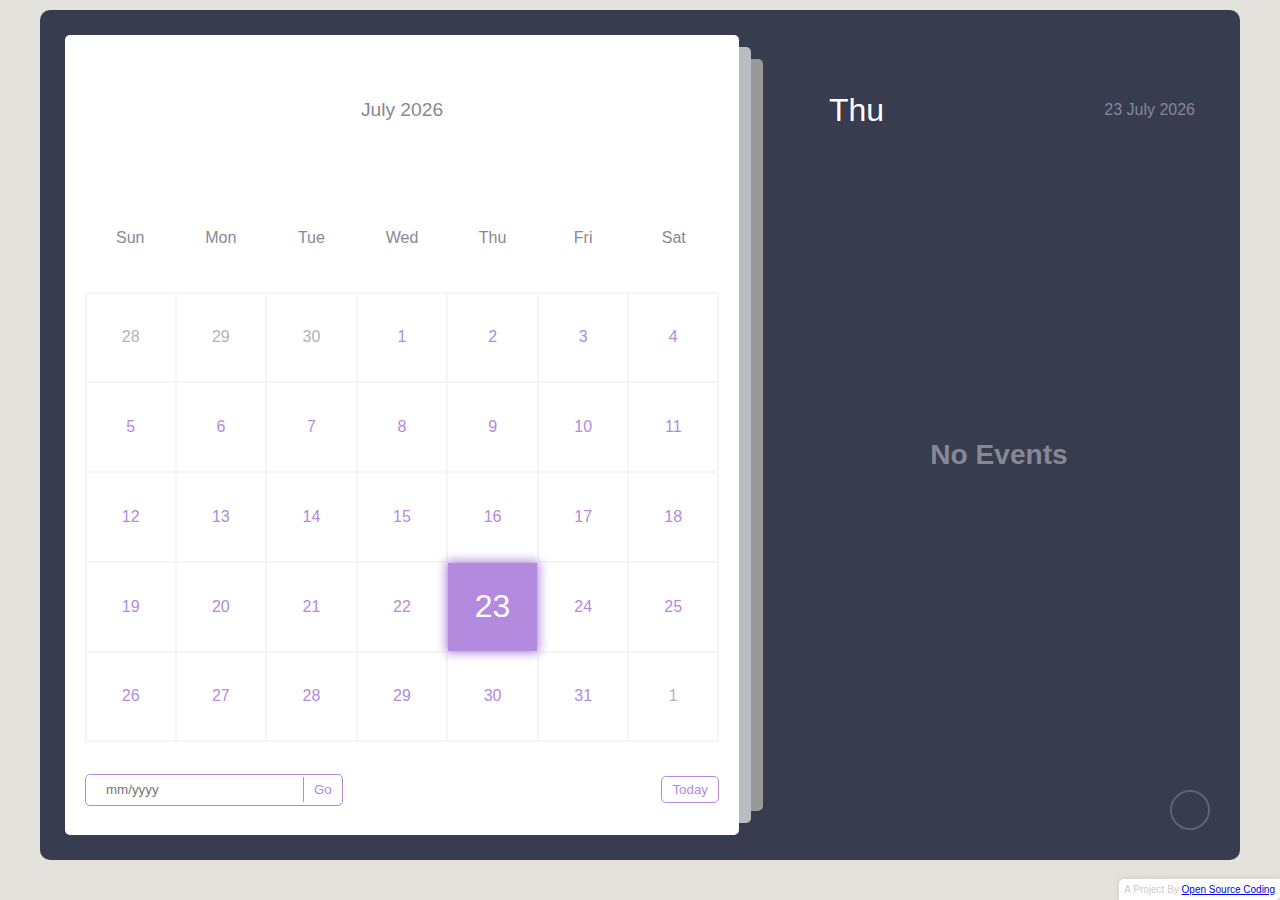
<file: calender.html>
<!DOCTYPE html>
<html lang="en">
  <head>
    <meta charset="UTF-8" />
    <meta http-equiv="X-UA-Compatible" content="IE=edge" />
    <meta name="viewport" content="width=device-width, initial-scale=1.0" />
    <meta
      name="keywords"
      content="calendar, events, reminders, javascript, html, css, open source coding"
    />
    <link
      rel="stylesheet"
      href="https://cdnjs.cloudflare.com/ajax/libs/font-awesome/6.2.0/css/all.min.css"
      integrity="sha512-xh6O/CkQoPOWDdYTDqeRdPCVd1SpvCA9XXcUnZS2FmJNp1coAFzvtCN9BmamE+4aHK8yyUHUSCcJHgXloTyT2A=="
      crossorigin="anonymous"
      referrerpolicy="no-referrer"
    />
    <link rel="stylesheet" href="css/style.css" />
    <title>Calendar with Events</title>
  </head>
  <body>
    <div class="container">
      <div class="left">
        <div class="calendar">
          <div class="month">
            <i class="fas fa-angle-left prev"></i>
            <div class="date">december 2015</div>
            <i class="fas fa-angle-right next"></i>
          </div>
          <div class="weekdays">
            <div>Sun</div>
            <div>Mon</div>
            <div>Tue</div>
            <div>Wed</div>
            <div>Thu</div>
            <div>Fri</div>
            <div>Sat</div>
          </div>
          <div class="days"></div>
          <div class="goto-today">
            <div class="goto">
              <input type="text" placeholder="mm/yyyy" class="date-input" />
              <button class="goto-btn">Go</button>
            </div>
            <button class="today-btn">Today</button>
          </div>
        </div>
      </div>
      <div class="right">
        <div class="today-date">
          <div class="event-day">wed</div>
          <div class="event-date">12th december 2022</div>
        </div>
        <div class="events"></div>
        <div class="add-event-wrapper">
          <div class="add-event-header">
            <div class="title">Add Event</div>
            <i class="fas fa-times close"></i>
          </div>
          <div class="add-event-body">
            <div class="add-event-input">
              <input type="text" placeholder="Event Name" class="event-name" />
            </div>
            <div class="add-event-input">
              <input 
                type="text"
                placeholder="Enter Event Description"
                class="event-description"
              />
            </div>
            <div class="add-event-input">
              <input 
                type="url"
                placeholder="Enter Event URL"
                class="event-url"
              />
            </div>
            <div class="add-event-input">
              <input
                type="text"
                placeholder="Event Time From"
                class="event-time-from"
              />
            </div>
            <div class="add-event-input">
              <input
                type="text"
                placeholder="Event Time To"
                class="event-time-to"
              />
            </div>
          </div>
          <div class="add-event-footer">
            <button class="add-event-btn">Add Event</button>
          </div>
        </div>
      </div>
      <button class="add-event">
        <i class="fas fa-plus"></i>
      </button>
    </div>



    <script src="js/script.js"></script>
  </body>
</html>
</file>
<file: css/style.css>
:root {
    --primary-clr: #b38add;
  }
  * {
    margin: 0;
    padding: 0;
    box-sizing: border-box;
    font-family: "Poppins", sans-serif;
  }
  /* nice scroll bar */
  ::-webkit-scrollbar {
    width: 5px;
  }
  ::-webkit-scrollbar-track {
    background: #f5f5f5;
    border-radius: 50px;
  }
  ::-webkit-scrollbar-thumb {
    background: var(--primary-clr);
    border-radius: 50px;
  }
  
  body {
    position: relative;
    min-height: 100vh;
    display: flex;
    align-items: center;
    justify-content: center;
    padding-bottom: 30px;
    background-color: #e2e1dc;
  }
  .container {
    position: relative;
    width: 1200px;
    min-height: 850px;
    margin: 0 auto;
    padding: 5px;
    color: #fff;
    display: flex;
  
    border-radius: 10px;
    background-color: #373c4f;
  }
  .left {
    width: 60%;
    padding: 20px;
  }
  .calendar {
    position: relative;
    width: 100%;
    height: 100%;
    display: flex;
    flex-direction: column;
    flex-wrap: wrap;
    justify-content: space-between;
    color: #878895;
    border-radius: 5px;
    background-color: #fff;
  }
  /* set after behind the main element */
  .calendar::before,
  .calendar::after {
    content: "";
    position: absolute;
    top: 50%;
    left: 100%;
    width: 12px;
    height: 97%;
    border-radius: 0 5px 5px 0;
    background-color: #d3d4d6d7;
    transform: translateY(-50%);
  }
  .calendar::before {
    height: 94%;
    left: calc(100% + 12px);
    background-color: rgb(153, 153, 153);
  }
  .calendar .month {
    width: 100%;
    height: 150px;
    display: flex;
    align-items: center;
    justify-content: space-between;
    padding: 0 50px;
    font-size: 1.2rem;
    font-weight: 500;
    text-transform: capitalize;
  }
  .calendar .month .prev,
  .calendar .month .next {
    cursor: pointer;
  }
  .calendar .month .prev:hover,
  .calendar .month .next:hover {
    color: var(--primary-clr);
  }
  .calendar .weekdays {
    width: 100%;
    height: 100px;
    display: flex;
    align-items: center;
    justify-content: space-between;
    padding: 0 20px;
    font-size: 1rem;
    font-weight: 500;
    text-transform: capitalize;
  }
  .weekdays div {
    width: 14.28%;
    height: 100%;
    display: flex;
    align-items: center;
    justify-content: center;
  }
  .calendar .days {
    width: 100%;
    display: flex;
    flex-wrap: wrap;
    justify-content: space-between;
    padding: 0 20px;
    font-size: 1rem;
    font-weight: 500;
    margin-bottom: 20px;
  }
  .calendar .days .day {
    width: 14.28%;
    height: 90px;
    display: flex;
    align-items: center;
    justify-content: center;
    cursor: pointer;
    color: var(--primary-clr);
    border: 1px solid #f5f5f5;
  }
  .calendar .days .day:nth-child(7n + 1) {
    border-left: 2px solid #f5f5f5;
  }
  .calendar .days .day:nth-child(7n) {
    border-right: 2px solid #f5f5f5;
  }
  .calendar .days .day:nth-child(-n + 7) {
    border-top: 2px solid #f5f5f5;
  }
  .calendar .days .day:nth-child(n + 29) {
    border-bottom: 2px solid #f5f5f5;
  }
  
  .calendar .days .day:not(.prev-date, .next-date):hover {
    color: #fff;
    background-color: var(--primary-clr);
  }
  .calendar .days .prev-date,
  .calendar .days .next-date {
    color: #b3b3b3;
  }
  .calendar .days .active {
    position: relative;
    font-size: 2rem;
    color: #fff;
    background-color: var(--primary-clr);
  }
  .calendar .days .active::before {
    content: "";
    position: absolute;
    top: 0;
    left: 0;
    width: 100%;
    height: 100%;
    box-shadow: 0 0 10px 2px var(--primary-clr);
  }
  .calendar .days .today {
    font-size: 2rem;
  }
  .calendar .days .event {
    position: relative;
  }
  .calendar .days .event::after {
    content: "";
    position: absolute;
    bottom: 10%;
    left: 50%;
    width: 75%;
    height: 6px;
    border-radius: 30px;
    transform: translateX(-50%);
    background-color: var(--primary-clr);
  }
  .calendar .days .day:hover.event::after {
    background-color: #fff;
  }
  .calendar .days .active.event::after {
    background-color: #fff;
    bottom: 20%;
  }
  .calendar .days .active.event {
    padding-bottom: 10px;
  }
  .calendar .goto-today {
    width: 100%;
    height: 50px;
    display: flex;
    align-items: center;
    justify-content: space-between;
    gap: 5px;
    padding: 0 20px;
    margin-bottom: 20px;
    color: var(--primary-clr);
  }
  .calendar .goto-today .goto {
    display: flex;
    align-items: center;
    border-radius: 5px;
    overflow: hidden;
    border: 1px solid var(--primary-clr);
  }
  .calendar .goto-today .goto input {
    width: 100%;
    height: 30px;
    outline: none;
    border: none;
    border-radius: 5px;
    padding: 0 20px;
    color: var(--primary-clr);
    border-radius: 5px;
  }
  .calendar .goto-today button {
    padding: 5px 10px;
    border: 1px solid var(--primary-clr);
    border-radius: 5px;
    background-color: transparent;
    cursor: pointer;
    color: var(--primary-clr);
  }
  .calendar .goto-today button:hover {
    color: #fff;
    background-color: var(--primary-clr);
  }
  .calendar .goto-today .goto button {
    border: none;
    border-left: 1px solid var(--primary-clr);
    border-radius: 0;
  }
  .container .right {
    position: relative;
    width: 40%;
    min-height: 100%;
    padding: 20px 0;
  }
  
  .right .today-date {
    width: 100%;
    height: 50px;
    display: flex;
    flex-wrap: wrap;
    gap: 10px;
    align-items: center;
    justify-content: space-between;
    padding: 0 40px;
    padding-left: 70px;
    margin-top: 50px;
    margin-bottom: 20px;
    text-transform: capitalize;
  }
  .right .today-date .event-day {
    font-size: 2rem;
    font-weight: 500;
  }
  .right .today-date .event-date {
    font-size: 1rem;
    font-weight: 400;
    color: #878895;
  }
  .events {
    width: 100%;
    height: 100%;
    max-height: 600px;
    overflow-x: hidden;
    overflow-y: auto;
    display: flex;
    flex-direction: column;
    padding-left: 4px;
  }
  .events .event {
    position: relative;
    width: 95%;
    min-height: 70px;
    display: flex;
    justify-content: center;
    flex-direction: column;
    gap: 5px;
    padding: 0 20px;
    padding-left: 50px;
    color: #fff;
    background: linear-gradient(90deg, #3f4458, transparent);
    cursor: pointer;
  }
  /* even event */
  .events .event:nth-child(even) {
    background: transparent;
  }
  .events .event:hover {
    background: linear-gradient(90deg, var(--primary-clr), transparent);
  }
  .events .event .title {
    display: flex;
    align-items: center;
    pointer-events: none;
  }
  .events .event .title .event-title {
    font-size: 1rem;
    font-weight: 400;
    margin-left: 20px;
  }
  .events .event i {
    color: var(--primary-clr);
    font-size: 0.5rem;
  }
  .events .event:hover i {
    color: #fff;
  }
  .events .event .event-time {
    font-size: 0.8rem;
    font-weight: 400;
    color: #878895;
    margin-left: 15px;
    pointer-events: none;
  }
  .events .event:hover .event-time {
    color: #fff;
  }
  /* add tick in event after */
  .events .event::after {
    content: "✓";
    position: absolute;
    top: 50%;
    right: 0;
    font-size: 3rem;
    line-height: 1;
    display: none;
    align-items: center;
    justify-content: center;
    opacity: 0.3;
    color: var(--primary-clr);
    transform: translateY(-50%);
  }
  .events .event:hover::after {
    display: flex;
  }
  .add-event {
    position: absolute;
    bottom: 30px;
    right: 30px;
    width: 40px;
    height: 40px;
    display: flex;
    align-items: center;
    justify-content: center;
    font-size: 1rem;
    color: #878895;
    border: 2px solid #878895;
    opacity: 0.5;
    border-radius: 50%;
    background-color: transparent;
    cursor: pointer;
  }
  .add-event:hover {
    opacity: 1;
  }
  .add-event i {
    pointer-events: none;
  }
  .events .no-event {
    width: 100%;
    height: 100%;
    display: flex;
    align-items: center;
    justify-content: center;
    font-size: 1.5rem;
    font-weight: 500;
    color: #878895;
  }
  .add-event-wrapper {
    position: absolute;
    bottom: 100px;
    left: 50%;
    width: 90%;
    max-height: 0;
    overflow: hidden;
    border-radius: 5px;
    background-color: #fff;
    transform: translateX(-50%);
    transition: max-height 0.5s ease;
  }
  .add-event-wrapper.active {
    max-height: 390px;
  }
  .add-event-header {
    width: 100%;
    height: 50px;
    display: flex;
    align-items: center;
    justify-content: space-between;
    padding: 0 20px;
    color: #373c4f;
    border-bottom: 1px solid #f5f5f5;
  }
  .add-event-header .close {
    font-size: 1.5rem;
    cursor: pointer;
  }
  .add-event-header .close:hover {
    color: var(--primary-clr);
  }
  .add-event-header .title {
    font-size: 1.2rem;
    font-weight: 500;
  }
  .add-event-body {
    width: 100%;
    height: 100%;
    display: flex;
    flex-direction: column;
    gap: 5px;
    padding: 20px;
  }
  .add-event-body .add-event-input {
    width: 100%;
    height: 40px;
    display: flex;
    align-items: center;
    justify-content: space-between;
    gap: 10px;
  }
  .add-event-body .add-event-input input {
    width: 100%;
    height: 100%;
    outline: none;
    border: none;
    border-bottom: 1px solid #f5f5f5;
    padding: 0 10px;
    font-size: 1rem;
    font-weight: 400;
    color: #373c4f;
  }
  .add-event-body .add-event-input input::placeholder {
    color: #a5a5a5;
  }
  .add-event-body .add-event-input input:focus {
    border-bottom: 1px solid var(--primary-clr);
  }
  .add-event-body .add-event-input input:focus::placeholder {
    color: var(--primary-clr);
  }
  .add-event-footer {
    display: flex;
    align-items: center;
    justify-content: center;
    padding: 20px;
  }
  .add-event-footer .add-event-btn {
    height: 40px;
    font-size: 1rem;
    font-weight: 500;
    outline: none;
    border: none;
    color: #fff;
    background-color: var(--primary-clr);
    border-radius: 5px;
    cursor: pointer;
    padding: 5px 10px;
    border: 1px solid var(--primary-clr);
  }
  .add-event-footer .add-event-btn:hover {
    background-color: transparent;
    color: var(--primary-clr);
  }
  
  /* media queries */
  
  @media screen and (max-width: 1000px) {
    body {
      align-items: flex-start;
      justify-content: flex-start;
    }
    .container {
      min-height: 100vh;
      flex-direction: column;
      border-radius: 0;
    }
    .container .left {
      width: 100%;
      height: 100%;
      padding: 20px 0;
    }
    .container .right {
      width: 100%;
      height: 100%;
      padding: 20px 0;
    }
    .calendar::before,
    .calendar::after {
      top: 100%;
      left: 50%;
      width: 97%;
      height: 12px;
      border-radius: 0 0 5px 5px;
      transform: translateX(-50%);
    }
    .calendar::before {
      width: 94%;
      top: calc(100% + 12px);
    }
    .events {
      padding-bottom: 340px;
    }
    .add-event-wrapper {
      bottom: 100px;
    }
  }
  @media screen and (max-width: 500px) {
    .calendar .month {
      height: 75px;
    }
    .calendar .weekdays {
      height: 50px;
    }
    .calendar .days .day {
      height: 40px;
      font-size: 0.8rem;
    }
    .calendar .days .day.active,
    .calendar .days .day.today {
      font-size: 1rem;
    }
    .right .today-date {
      padding: 20px;
    }
  }
  
  .credits {
    position: absolute;
    bottom: 0;
    left: 0;
    right: 0;
    text-align: center;
    padding: 10px;
    font-size: 12px;
    color: #fff;
    background-color: #b38add;
  }
  .credits a {
    color: #fff;
    text-decoration: none;
    font-weight: 600;
  }
  .credits a:hover {
    text-decoration: underline;
  }
</file>
